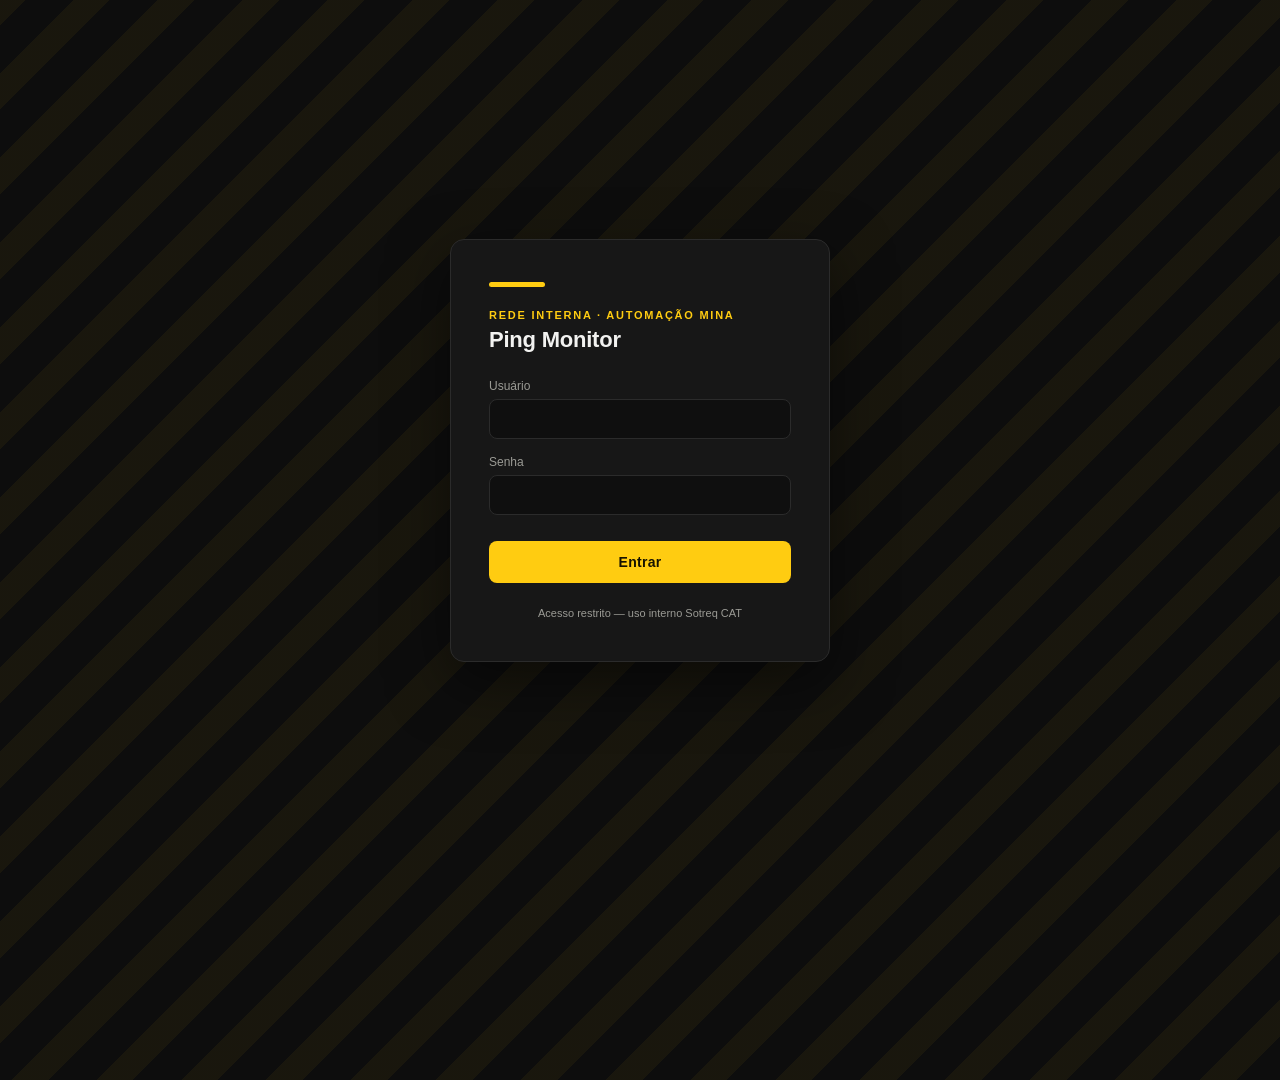
<file: app/static/login.html>
<!DOCTYPE html>
<html lang="pt-br">
<head>
<meta charset="UTF-8">
<meta name="viewport" content="width=device-width, initial-scale=1.0">
<title>Ping Monitor — Login</title>
<style>
  :root{
    --cat-yellow: #FFCC11;
    --cat-yellow-dim: #cfa30d;
    --black: #0d0d0d;
    --panel: #171717;
    --line: #2b2b2b;
    --text: #f2f2f0;
    --muted: #9a9a94;
    --danger: #e5484d;
    --font: -apple-system, BlinkMacSystemFont, "Segoe UI", Roboto, Arial, sans-serif;
  }
  *{box-sizing:border-box;}
  body{
    margin:0; min-height:100vh; background:var(--black); color:var(--text);
    font-family:var(--font); display:flex; align-items:center; justify-content:center;
    overflow:hidden; position:relative;
  }
  /* Faixa diagonal estilo sinalização industrial, ao fundo */
  .stripes{
    position:absolute; inset:-20% -20%; z-index:0; opacity:.05;
    background:repeating-linear-gradient(135deg, var(--cat-yellow) 0 26px, transparent 26px 60px);
    animation: driftStripes 26s linear infinite;
  }
  @keyframes driftStripes{
    from{ transform:translate(0,0); }
    to{ transform:translate(120px, 80px); }
  }

  .card{
    position:relative; z-index:1;
    background:var(--panel); border:1px solid var(--line); border-radius:14px;
    padding:42px 38px; width:100%; max-width:380px;
    box-shadow:0 20px 60px rgba(0,0,0,.5);
    opacity:0; transform:translateY(18px);
    animation: riseIn .5s cubic-bezier(.2,.8,.3,1) forwards .1s;
  }
  @keyframes riseIn{
    to{ opacity:1; transform:translateY(0); }
  }

  .bar{ height:5px; width:56px; background:var(--cat-yellow); border-radius:3px; margin-bottom:22px; }
  .eyebrow{
    font-size:11px; letter-spacing:.16em; text-transform:uppercase; color:var(--cat-yellow);
    font-weight:700; margin-bottom:6px;
  }
  h1{ margin:0 0 26px; font-size:22px; font-weight:750; letter-spacing:-.01em; }

  label{ display:block; font-size:12px; color:var(--muted); margin:16px 0 6px; }
  input{
    width:100%; background:#0f0f0f; border:1px solid var(--line); color:var(--text);
    padding:11px 13px; border-radius:8px; font-size:14px; font-family:var(--font);
    transition:.15s border-color;
  }
  input:focus{ outline:none; border-color:var(--cat-yellow); }

  button{
    width:100%; margin-top:26px; background:var(--cat-yellow); color:#161200;
    border:none; padding:13px; border-radius:8px; font-size:14px; font-weight:750;
    letter-spacing:.02em; cursor:pointer; transition:.15s filter, .1s transform;
  }
  button:hover{ filter:brightness(1.06); }
  button:active{ transform:scale(.99); }
  button:disabled{ opacity:.6; cursor:default; }

  .error{
    margin-top:14px; background:rgba(229,72,77,.12); border:1px solid var(--danger);
    color:#ffb3b5; padding:9px 12px; border-radius:7px; font-size:12.5px;
    display:none;
  }
  .error.show{ display:block; }

  .footnote{ margin-top:24px; font-size:11px; color:var(--muted); text-align:center; }
</style>
</head>
<body>

<div class="stripes"></div>

<div class="card">
  <div class="bar"></div>
  <div class="eyebrow">Rede Interna · Automação Mina</div>
  <h1>Ping Monitor</h1>

  <form id="loginForm">
    <label>Usuário</label>
    <input type="text" id="username" autocomplete="username" required>

    <label>Senha</label>
    <input type="password" id="password" autocomplete="current-password" required>

    <div class="error" id="errorBox">Usuário ou senha inválidos.</div>

    <button type="submit" id="submitBtn">Entrar</button>
  </form>

  <div class="footnote">Acesso restrito — uso interno Sotreq CAT</div>
</div>

<script>
const form = document.getElementById('loginForm');
const errorBox = document.getElementById('errorBox');
const submitBtn = document.getElementById('submitBtn');

form.addEventListener('submit', async (e) => {
  e.preventDefault();
  errorBox.classList.remove('show');
  submitBtn.disabled = true;
  submitBtn.textContent = 'Entrando...';

  try {
    const res = await fetch('/api/login', {
      method: 'POST',
      headers: {'Content-Type': 'application/json'},
      body: JSON.stringify({
        username: document.getElementById('username').value.trim(),
        password: document.getElementById('password').value,
      })
    });

    if (!res.ok) {
      errorBox.classList.add('show');
      submitBtn.disabled = false;
      submitBtn.textContent = 'Entrar';
      return;
    }

    window.location.href = '/';
  } catch (err) {
    errorBox.textContent = 'Não foi possível conectar ao servidor.';
    errorBox.classList.add('show');
    submitBtn.disabled = false;
    submitBtn.textContent = 'Entrar';
  }
});
</script>
</body>
</html>
</file>
